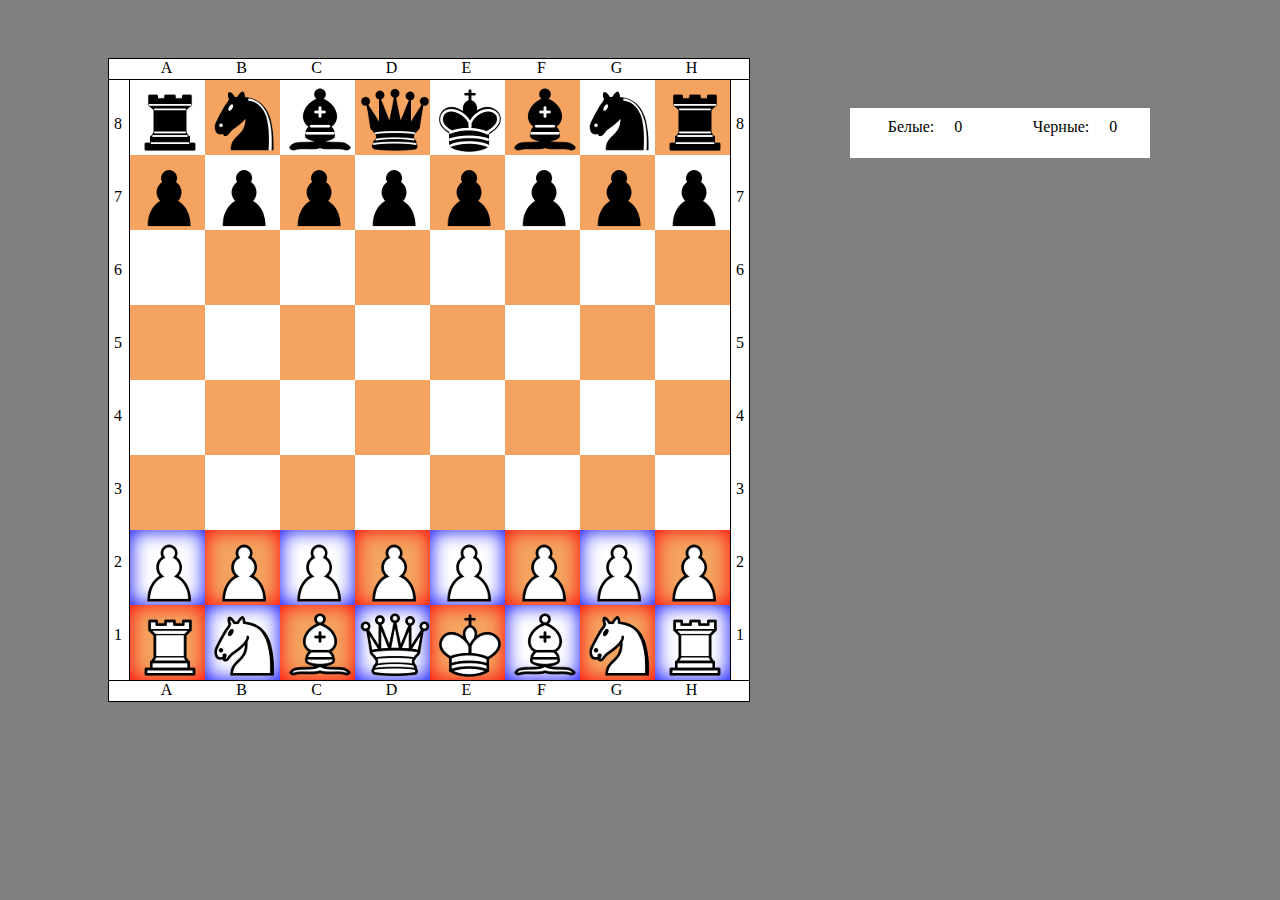
<file: Game/index.html>
﻿<!DOCTYPE html>
<html>
<head>
    <meta charset="utf-8" />
    <title>Game</title>
    <link href="css/default.css" rel="stylesheet" />
    <script src="https://code.jquery.com/jquery-1.10.1.min.js"></script>
</head>
<body>
    <div class="container">
        <div class="vertical top">
            <span>A</span>
            <span>B</span>
            <span>C</span>
            <span>D</span>
            <span>E</span>
            <span>F</span>
            <span>G</span>
            <span>H</span>
        </div>
        <div class="center">
            <div class="horisontal left">
                <span>8</span>
                <span>7</span>
                <span>6</span>
                <span>5</span>
                <span>4</span>
                <span>3</span>
                <span>2</span>
                <span>1</span>
            </div>
            <div class="gameField">

            </div>
            <div class="horisontal right">
                <span>8</span>
                <span>7</span>
                <span>6</span>
                <span>5</span>
                <span>4</span>
                <span>3</span>
                <span>2</span>
                <span>1</span>
            </div>
        </div>
        <div class="vertical bottom">
            <span>A</span>
            <span>B</span>
            <span>C</span>
            <span>D</span>
            <span>E</span>
            <span>F</span>
            <span>G</span>
            <span>H</span>
        </div>
    </div>
    <div class="score">
        <div class="score-white"><span>Белые:</span><span class="scores-white">0</span></div>
        <div class="score-black"><span>Черные:</span><span class="scores-black">0</span></div>
    </div>
    <script src="js/main.js"></script>
</body>
</html>
</file>
<file: Game/css/default.css>
﻿body {
    background-color: gray;
    display: flex;

}
.container{
    margin-left: 100px;
    margin-top: 50px;
    display: flex;
    flex-direction: column;
    justify-content: center;
}
.score{
    margin-left: 100px;
    margin-top: 100px;
    background-color: white;
    width: 300px;
    height: 50px;
    display: flex;
}
.score-white{
    margin-top: 10px;
    width: 150px;
    height: 40px;
    text-align: center;
}
.scores-white{
    margin-left: 20px;
}
.score-black {
    margin-top: 10px;
    height: 40px;
    text-align: center;
    width: 150px;
}
.scores-black{
    margin-left: 20px;
}
.vertical{
    display: flex;
    justify-content: center;
    height: 20px;
    width: 640px;
    background-color: white;
}
.top {
   border: 1px solid black;
}
.bottom {
    border: 1px solid black;
}

.vertical span{
    width: 75px;
    text-align: center;
    display: block;
   
}
.center{
    display: flex;
}
.horisontal{
    display: flex;
    flex-direction: column;
    width: 20px;
    background-color: white;
}
.left {
    border-left: 1px solid black;
    border-right: 1px solid black;
}
.right {
    width: 18px;
    border-right: 1px solid black;
    border-left: 1px solid black;
}
.horisontal span:first-child{
    margin-top: 35px;
}
.horisontal span{
    margin-left: 5px;
    margin-top: 55px;
}
.gameField{
    width: 600px;
    height: 600px;
    background-color: white;
    display: flex;
    flex-wrap: wrap;
}
.black {
    width: 75px;
    height: 75px;
    background-color: sandybrown;
}
.white {
    width: 75px;
    height: 75px;
    background-color: white;
}
</file>
